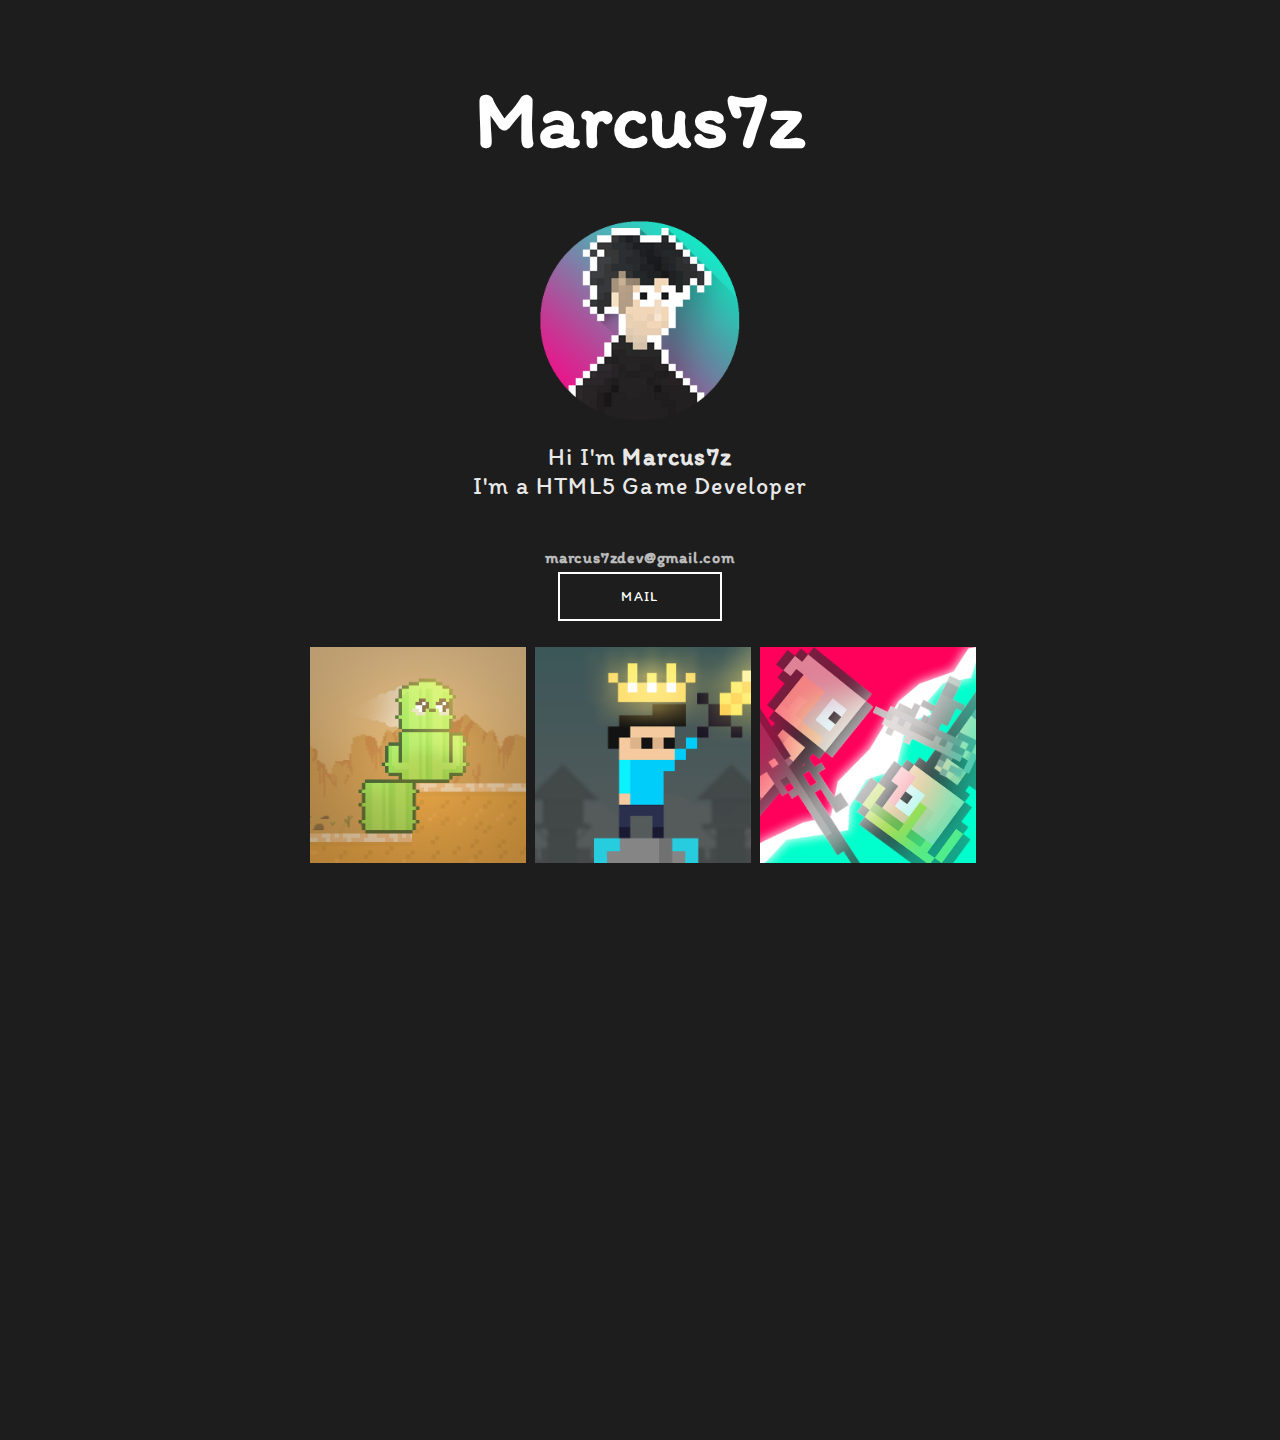
<file: index.html>
<html>
<!--HTML-->
<head>
    
    <link rel="shortcut icon" href="images/iconull.ico" type="images/ico.ico" />
    <title class="header">Marcus7z Game Developers</title>
    <meta name="viewport" content="width=device-width, initial-scale=1.0">
    <meta name = "keywords" content="Game,Developer,Marcus7z,Ahmet Öner,Jet Boi,hyper motion,html5">
    <meta name="description" content="Freelance HTML5 Gamedeveloper Marcus7z">
    <meta name="author" content="Marcus7z">
    <link rel="stylesheet" href="style.css"> 
    <Meta Name=”Robots” Content=”INDEX, NOFOLLOW”>
  

</head>

<body style="background-color: rgb(29, 29, 29);">
    <!--Iris Font-->
    <link href="https://fonts.googleapis.com/css2?family=Itim&display=swap" rel="stylesheet">
    <!--Google Icons-->
    <link rel="stylesheet" href="https://fonts.googleapis.com/icon?family=Material+Icons">

    <h1 class="header" style="color:white;">Marcus7z</h1>
    
    <img meta name="marcus7z"  class="center" alt="marcus7z game developer" src="images/marcus7z.png" height="200"> <h1></h1>
    <p  class="description">
        Hi  I'm  <strong>Marcus7z</strong> <br> I'm a HTML5 Game Developer  
 </p>

<div class="main">
    <div class="container">
        <h1 class="mail">marcus7zdev@gmail.com</h1>     
        <a   href = "mailto:marcus7zdev@gmail.com?subject" = Feedback&body = Message" class="btn effect04" data-sm-link-text="send" target="_blank"><span>mail</span></a><h1></h1>

        <!--portfoil-->
       
        <a href="Error.html"  target="_blank"> <img class="game" src="images/ic.png" alt="Castel Of Flag War" width="216" height="216" /></a>
        <a href="Error.html"  target="_blank"> <img class="game" src="images/cofw.png" alt="Castel Of Flag War" width="216" height="216" /></a>
        <a href="https://lagged.com/play/2493/" target="_blank"><img class="game" src="images/jb.png" alt="Jet Boi" width="216" height="216"></a>
          
      </div>
    </div>

      
      

</body>
</html>
</file>
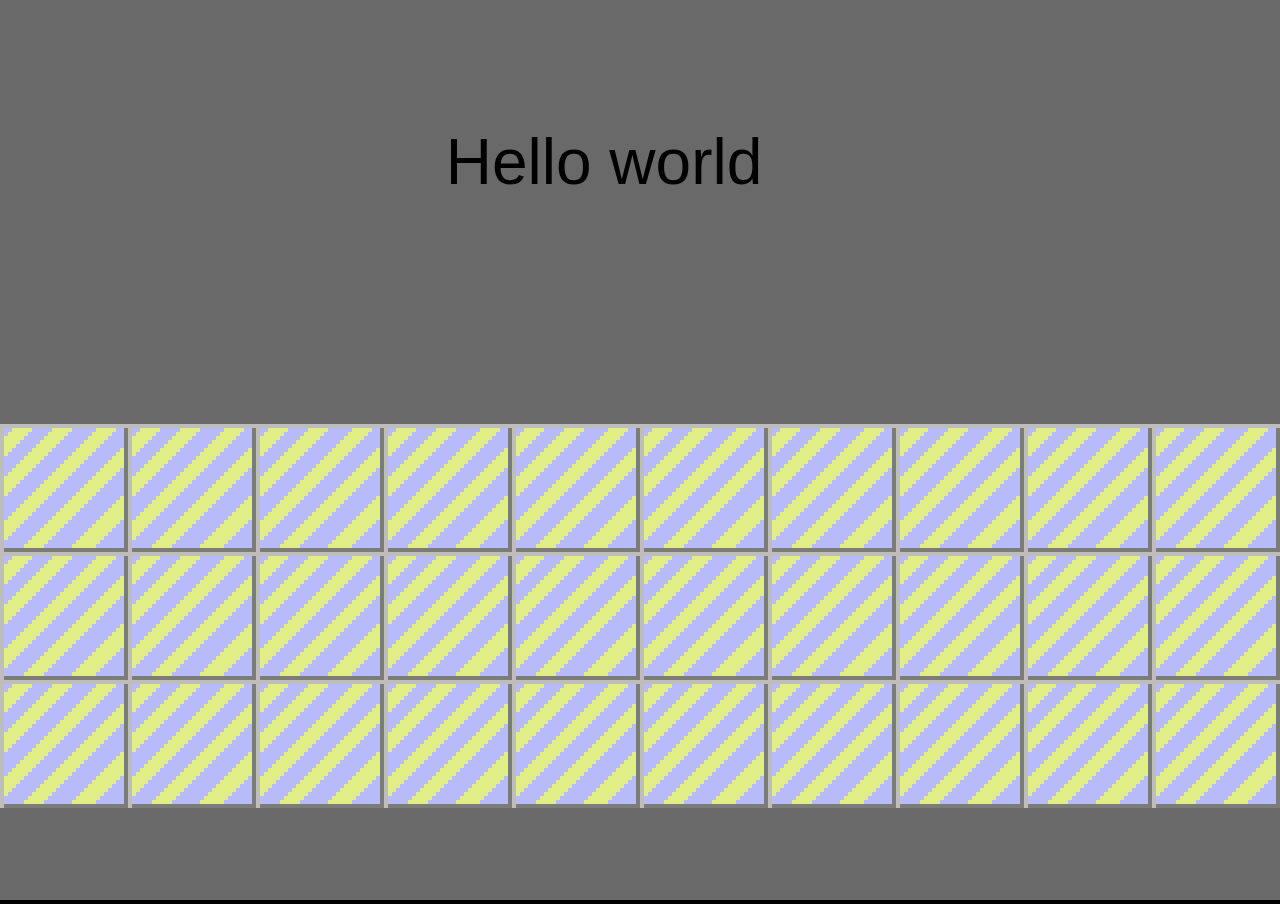
<file: port/index.html>
﻿<!DOCTYPE html>
<html>
<head>
    <meta charset="UTF-8" />
	<meta http-equiv="X-UA-Compatible" content="IE=edge,chrome=1" />
	<title>New project</title>
	
	<!-- Standardised web app manifest -->
	<link rel="manifest" href="appmanifest.json" />
	
	<!-- Allow fullscreen mode on iOS devices. (These are Apple specific meta tags.) -->
	<meta name="viewport" content="width=device-width, initial-scale=1.0, maximum-scale=1.0, minimum-scale=1.0, user-scalable=no, minimal-ui" />
	<meta name="apple-mobile-web-app-capable" content="yes" />
	<meta name="apple-mobile-web-app-status-bar-style" content="black" />
	<link rel="apple-touch-icon" sizes="256x256" href="icon-256.png" />
	<meta name="HandheldFriendly" content="true" />
	
	<!-- Chrome for Android web app tags -->
	<meta name="mobile-web-app-capable" content="yes" />
	<link rel="shortcut icon" sizes="256x256" href="icon-256.png" />

    <!-- All margins and padding must be zero for the canvas to fill the screen. -->
	<style type="text/css">
		* {
			padding: 0;
			margin: 0;
		}
		html, body {
			background: #000;
			color: #fff;
			overflow: hidden;
			touch-action: none;
			-ms-touch-action: none;
		}
		canvas {
			touch-action-delay: none;
			touch-action: none;
			-ms-touch-action: none;
		}
    </style>
	

</head> 
 
<body> 
	<div id="fb-root"></div>
	
	<script>
	// Issue a warning if trying to preview an exported project on disk.
	(function(){
		// Check for running exported on file protocol
		if (window.location.protocol.substr(0, 4) === "file")
		{
			alert("Exported games won't work until you upload them. (When running on the file:/// protocol, browsers block many features from working for security reasons.)");
		}
	})();
	</script>
	
	<!-- The canvas must be inside a div called c2canvasdiv -->
	<div id="c2canvasdiv">
	
		<!-- The canvas the project will render to.  If you change its ID, don't forget to change the
		ID the runtime looks for in the jQuery events above (ready() and cr_sizeCanvas()). -->
		<canvas id="c2canvas" width="320" height="180">
			<!-- This text is displayed if the visitor's browser does not support HTML5.
			You can change it, but it is a good idea to link to a description of a browser
			and provide some links to download some popular HTML5-compatible browsers. -->
			<h1>Your browser does not appear to support HTML5.  Try upgrading your browser to the latest version.  <a href="http://www.whatbrowser.org">What is a browser?</a>
			<br/><br/><a href="http://www.microsoft.com/windows/internet-explorer/default.aspx">Microsoft Internet Explorer</a><br/>
			<a href="http://www.mozilla.com/firefox/">Mozilla Firefox</a><br/>
			<a href="http://www.google.com/chrome/">Google Chrome</a><br/>
			<a href="http://www.apple.com/safari/download/">Apple Safari</a></h1>
		</canvas>
		
	</div>
	
	<!-- Pages load faster with scripts at the bottom -->
	
	<!-- Construct 2 exported games require jQuery. -->
	<script src="jquery-3.4.1.min.js"></script>


	
    <!-- The runtime script.  You can rename it, but don't forget to rename the reference here as well.
    This file will have been minified and obfuscated if you enabled "Minify script" during export. -->
	<script src="c2runtime.js"></script>

    <script>
		// Start the Construct 2 project running on window load.
		jQuery(document).ready(function ()
		{			
			// Create new runtime using the c2canvas
			cr_createRuntime("c2canvas");
		});
		
		// Pause and resume on page becoming visible/invisible
		function onVisibilityChanged() {
			if (document.hidden || document.mozHidden || document.webkitHidden || document.msHidden)
				cr_setSuspended(true);
			else
				cr_setSuspended(false);
		};
		
		document.addEventListener("visibilitychange", onVisibilityChanged, false);
		document.addEventListener("mozvisibilitychange", onVisibilityChanged, false);
		document.addEventListener("webkitvisibilitychange", onVisibilityChanged, false);
		document.addEventListener("msvisibilitychange", onVisibilityChanged, false);
		
		function OnRegisterSWError(e)
		{
			console.warn("Failed to register service worker: ", e);
		};
		
		// Runtime calls this global method when ready to start caching (i.e. after startup).
		// This registers the service worker which caches resources for offline support.
		window.C2_RegisterSW = function C2_RegisterSW()
		{
			if (!navigator.serviceWorker)
				return;		// no SW support, ignore call
			
			try {
				navigator.serviceWorker.register("sw.js", { scope: "./" })
				.then(function (reg)
				{
					console.log("Registered service worker on " + reg.scope);
				})
				.catch(OnRegisterSWError);
			}
			catch (e)
			{
				OnRegisterSWError(e);
			}
		};
    </script>
</body> 
</html>
</file>
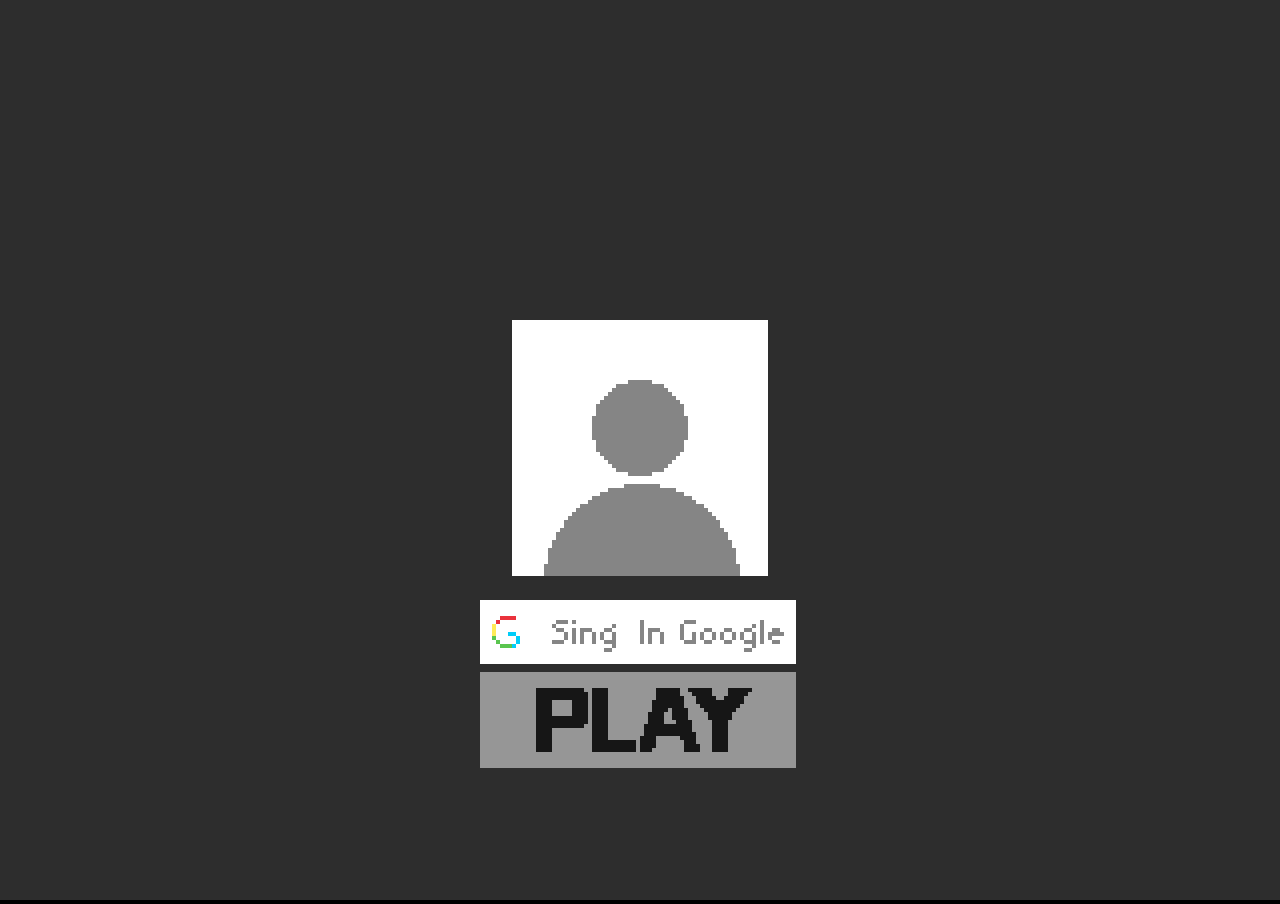
<file: dod/dod.html>
﻿<!DOCTYPE html>
<html>
<head>
    <meta charset="UTF-8" />
	<meta http-equiv="X-UA-Compatible" content="IE=edge,chrome=1" />
	<title>New project</title>
	
	<!-- Standardised web app manifest -->
	<link rel="manifest" href="appmanifest.json" />
	
	<!-- Allow fullscreen mode on iOS devices. (These are Apple specific meta tags.) -->
	<meta name="viewport" content="width=device-width, initial-scale=1.0, maximum-scale=1.0, minimum-scale=1.0, user-scalable=no, minimal-ui" />
	<meta name="apple-mobile-web-app-capable" content="yes" />
	<meta name="apple-mobile-web-app-status-bar-style" content="black" />
	<link rel="apple-touch-icon" sizes="256x256" href="icon-256.png" />
	<meta name="HandheldFriendly" content="true" />
	
	<!-- Chrome for Android web app tags -->
	<meta name="mobile-web-app-capable" content="yes" />
	<link rel="shortcut icon" sizes="256x256" href="icon-256.png" />

    <!-- All margins and padding must be zero for the canvas to fill the screen. -->
	<style type="text/css">
		* {
			padding: 0;
			margin: 0;
		}
		html, body {
			background: #000;
			color: #fff;
			overflow: hidden;
			touch-action: none;
			-ms-touch-action: none;
		}
		canvas {
			touch-action-delay: none;
			touch-action: none;
			-ms-touch-action: none;
		}
    </style>
	

</head> 
 
<body> 
	<div id="fb-root"></div>
	
	<script>
	// Issue a warning if trying to preview an exported project on disk.
	(function(){
		// Check for running exported on file protocol
		if (window.location.protocol.substr(0, 4) === "file")
		{
			alert("Exported games won't work until you upload them. (When running on the file:/// protocol, browsers block many features from working for security reasons.)");
		}
	})();
	</script>
	
	<!-- The canvas must be inside a div called c2canvasdiv -->
	<div id="c2canvasdiv">
	
		<!-- The canvas the project will render to.  If you change its ID, don't forget to change the
		ID the runtime looks for in the jQuery events above (ready() and cr_sizeCanvas()). -->
		<canvas id="c2canvas" width="320" height="180">
			<!-- This text is displayed if the visitor's browser does not support HTML5.
			You can change it, but it is a good idea to link to a description of a browser
			and provide some links to download some popular HTML5-compatible browsers. -->
			<h1>Your browser does not appear to support HTML5.  Try upgrading your browser to the latest version.  <a href="http://www.whatbrowser.org">What is a browser?</a>
			<br/><br/><a href="http://www.microsoft.com/windows/internet-explorer/default.aspx">Microsoft Internet Explorer</a><br/>
			<a href="http://www.mozilla.com/firefox/">Mozilla Firefox</a><br/>
			<a href="http://www.google.com/chrome/">Google Chrome</a><br/>
			<a href="http://www.apple.com/safari/download/">Apple Safari</a></h1>
		</canvas>
		
	</div>
	
	<!-- Pages load faster with scripts at the bottom -->
	
	<!-- Construct 2 exported games require jQuery. -->
	<script src="jquery-3.4.1.min.js"></script>

	<script src="Photon-Javascript_SDK.min.js"></script>
	<script src="firebase.js"></script>

	
    <!-- The runtime script.  You can rename it, but don't forget to rename the reference here as well.
    This file will have been minified and obfuscated if you enabled "Minify script" during export. -->
	<script src="c2runtime.js"></script>

    <script>
		// Start the Construct 2 project running on window load.
		jQuery(document).ready(function ()
		{			
			// Create new runtime using the c2canvas
			cr_createRuntime("c2canvas");
		});
		
		// Pause and resume on page becoming visible/invisible
		function onVisibilityChanged() {
			if (document.hidden || document.mozHidden || document.webkitHidden || document.msHidden)
				cr_setSuspended(true);
			else
				cr_setSuspended(false);
		};
		
		document.addEventListener("visibilitychange", onVisibilityChanged, false);
		document.addEventListener("mozvisibilitychange", onVisibilityChanged, false);
		document.addEventListener("webkitvisibilitychange", onVisibilityChanged, false);
		document.addEventListener("msvisibilitychange", onVisibilityChanged, false);
		
		function OnRegisterSWError(e)
		{
			console.warn("Failed to register service worker: ", e);
		};
		
		// Runtime calls this global method when ready to start caching (i.e. after startup).
		// This registers the service worker which caches resources for offline support.
		window.C2_RegisterSW = function C2_RegisterSW()
		{
			if (!navigator.serviceWorker)
				return;		// no SW support, ignore call
			
			try {
				navigator.serviceWorker.register("sw.js", { scope: "./" })
				.then(function (reg)
				{
					console.log("Registered service worker on " + reg.scope);
				})
				.catch(OnRegisterSWError);
			}
			catch (e)
			{
				OnRegisterSWError(e);
			}
		};
    </script>
</body> 
</html>
</file>
<file: style.css>
.imgbottom .btn .effect04{
  position: absolute;
  top: 63%;
  left: 63%;
  transform: translate(-50%, -0%);
  font-size: 200%;
  color: white;
}


#copy{
opacity: 50½;
color: white;
font-family: 'Itim', cursive;
bottom: 0px;
}
.centered {
  position: absolute;
  top: 63%;
  left: 63%;
  transform: translate(-50%, -0%);
  font-size: 200%;
  color: white;
  
  }

.main .container .game{

padding-top: 1%;
width: 216px;
height: 216px;
padding-left: 5px;
 
}

.game:hover {

  -webkit-filter: blur(5px); /* Safari 6.0 - 9.0 */
  filter: blur(5px);
  

}


.header{
            font-family: 'Itim', cursive;
            text-align: center;
            font-size: 500%;
            padding-top: 5%;
            color: white;
            
        }
.center {
             display: block;
             margin-left: auto;
             margin-right: auto;
             padding-top: 0%;
             
        }
.description{
            text-align: center;
            font-family: 'Itim', cursive;
            font-size: 150%;
            color: white;
            opacity: 90%;
        }
.material-icons{
            padding-left: 45%;
            padding-right: 65%;
            color: white;
            
        }
.main {
  display: flex;
  flex-direction: row;
      flex-wrap: wrap;
  justify-content: center;
  text-align: center;
  width: 100%;
  height: 100%;
   
  margin: 0 auto;
/*   padding: 2em 0em; */             

    
}
.mail {
  text-align: center;
  color: rgb(255, 255, 255);
  letter-spacing: 0.05em;
  margin: 0 0 0.4em;
  font-size: 1em;
  opacity: 70%;
  font-family: 'Itim', cursive;
  
  
}

p {
  text-align: left;
  color: #444;
  letter-spacing: 0.05em;
  font-size: 0.8em;
  margin: 0 0 2em;
  
}


.btn {
  letter-spacing: 0.1em;
  cursor: pointer;
  font-size: 14px;
  font-weight: 400;
  line-height: 45px;
  max-width: 160px;
  position: relative;
  text-decoration: none;
  text-transform: uppercase;
  width: 100%;
  font-family: 'Itim', cursive;
 width: 500%;
}
.btn:hover {
  text-decoration: none;
}

/*btn_background*/
.effect04 {
  --uismLinkDisplay: var(--smLinkDisplay, inline-flex);
  display: var(--uismLinkDisplay);
  color: rgb(255, 255, 255);
  outline: solid  2px rgb(255, 255, 255);
  position: relative;
  transition-duration: 0.4s;
  overflow: hidden;
}

.effect04::before,
.effect04 span{
    margin: 0 auto;
	transition-timing-function: cubic-bezier(0.86, 0, 0.07, 1);
	transition-duration: 0.4s;
}

/* 文字1を上に */
.effect04:hover{

  background-color: rgb(255, 255, 255);
}

/* HOVERしたら文字1を上に */
.effect04:hover span{
  -webkit-transform: translateY(-400%) scale(-0.1,20);
          transform: translateY(-400%) scale(-0.1,20);
}

/*文字2*/
.effect04::before{
  content: attr(data-sm-link-text);
	color: rgb(24, 24, 24);
  position: absolute;
  left: 0;
  right: 0;
  margin: auto;
  -webkit-transform: translateY(500%) scale(-0.1,20);
          transform: translateY(500%) scale(-0.1,20);
}

/* HOVERしたら文字2を上に */
.effect04:hover::before{
  letter-spacing: 0.05em;
  -webkit-transform: translateY(0) scale(1,1);
          transform: translateY(0) scale(1,1);
}
</file>
